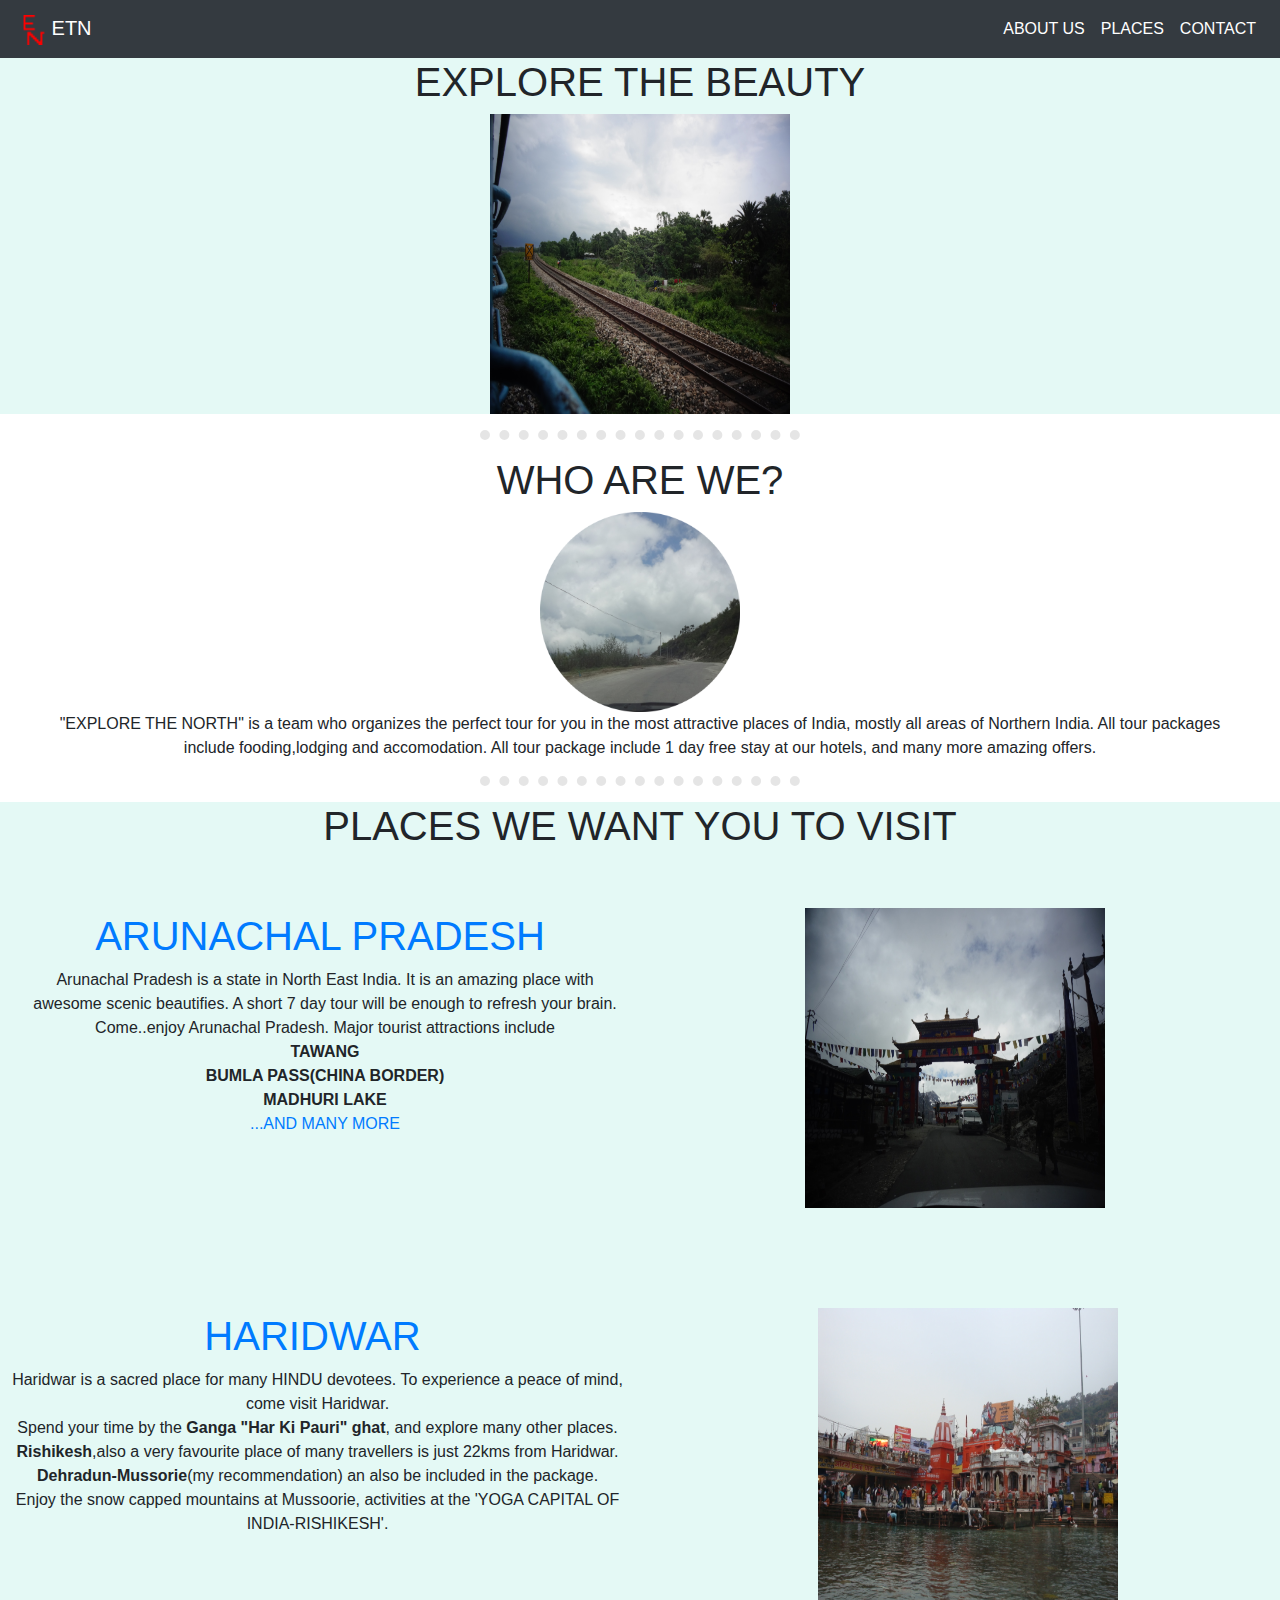
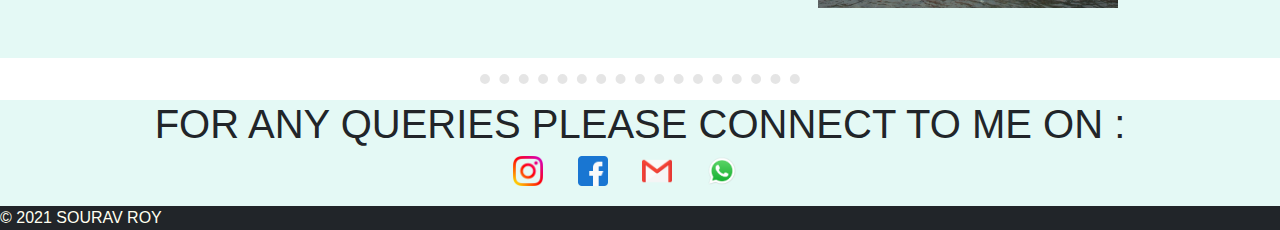
<file: index.html>
<!DOCTYPE html>
<html lang="en">
<head>
    <meta charset="UTF-8">
    <meta http-equiv="X-UA-Compatible" content="IE=edge">
    <meta name="viewport" content="width=device-width, initial-scale=1.0 maximum-scale=1.0 user-scalable=no">
    <title>Explore the North</title>
    <link rel="stylesheet" href="CSS/styles.css">
    <link rel="stylesheet" href="https://maxcdn.bootstrapcdn.com/bootstrap/4.0.0/css/bootstrap.min.css" integrity="sha384-Gn5384xqQ1aoWXA+058RXPxPg6fy4IWvTNh0E263XmFcJlSAwiGgFAW/dAiS6JXm" crossorigin="anonymous">
    <link rel="icon" href="logo.ico">
    <script src="https://code.jquery.com/jquery-3.2.1.slim.min.js" integrity="sha384-KJ3o2DKtIkvYIK3UENzmM7KCkRr/rE9/Qpg6aAZGJwFDMVNA/GpGFF93hXpG5KkN" crossorigin="anonymous"></script>
<script src="https://cdnjs.cloudflare.com/ajax/libs/popper.js/1.12.9/umd/popper.min.js" integrity="sha384-ApNbgh9B+Y1QKtv3Rn7W3mgPxhU9K/ScQsAP7hUibX39j7fakFPskvXusvfa0b4Q" crossorigin="anonymous"></script>
<script src="https://maxcdn.bootstrapcdn.com/bootstrap/4.0.0/js/bootstrap.min.js" integrity="sha384-JZR6Spejh4U02d8jOt6vLEHfe/JQGiRRSQQxSfFWpi1MquVdAyjUar5+76PVCmYl" crossorigin="anonymous"></script>
</head>
<body>
<div class="container-fluid" style="padding-right: 0px; padding-left: 0px;">
    <nav class="navbar navbar-expand-lg navbar-dark bg-dark">
        
        <a class="navbar-brand" href="#about us"><img class="brand-logo" src="logo.ico">  ETN  </a>
        <button class="navbar-toggler" type="button" data-toggle="collapse" data-target="#navbarSupportedContent" aria-controls="navbarSupportedContent" aria-expanded="false" aria-label="Toggle navigation">
            <span class="navbar-toggler-icon"></span>

          </button>
        
          <div class="collapse navbar-collapse" id="navbarSupportedContent">
            <ul class="navbar-nav ml-auto">
                
                <li class="nav-item active">
                    <a class="nav-link" href="#about us">ABOUT US</a>
                </li>
                <li class="nav-item active">
                    <a class="nav-link" href="#places">PLACES</a>
                </li>
                <li class="nav-item active">
                    <a class="nav-link" href="#contact">CONTACT</a>
                </li>
            </ul>
            
          </div>
     </nav>

 <section id="about">

        <h1 class="h1"> EXPLORE THE BEAUTY</h1>
        <div class="div1-div1">
            <img class="div1-img1" src="arunachal 012.JPG">
        </div>
        </section>

    
        <hr class="hr1">
         <section id="about us">
     <div class="div2">
         <h1 class="h1-1">WHO ARE WE?</h1>
         <img class ="div2-img" src="who_are_we.png">
         <p class="div2-p">"EXPLORE THE NORTH" is a team who organizes the perfect tour for you in the most attractive places of India, mostly all areas of Northern India. All tour packages include fooding,lodging and accomodation. All tour package include 1 day free stay at our hotels, and many more amazing offers.</p>
     </div>
    </section>
     
    
    <hr class="hr2">

    <section id="places">
        <h1 style="text-align: center;">PLACES WE WANT YOU TO VISIT</h1>
        <div class="row" style="margin-right: 0px;margin-left: 0px;">
            <div class="col-lg-6">
                <a class="ARU" href="arunachal.html">
                    <h1>ARUNACHAL PRADESH</h1>
                </a>
                <p class="places-p">
                Arunachal Pradesh is a state in North East India. It is an amazing place with awesome scenic beautifies. A short 7 day tour will be enough to refresh your brain. Come..enjoy Arunachal Pradesh.
                Major tourist attractions include<br>
                <b>TAWANG</b><br>
                <b>BUMLA PASS(CHINA BORDER)</b><br>
                <b>MADHURI LAKE</b><br>
                <a href="arunachal.html">...AND MANY MORE</a>
                </p>
                    
                    
            </div>
            <div class="col-lg-6">
                <a href="arunachal.html">
                    <img class="place1" src="arunachal 065.JPG">
                </a>
            </div>

        </div>

        <div class="row">
            <div class="col-lg-6">
                <a class="ARU" href="hari.html">
                    <h1>HARIDWAR</h1>
                </a>
                <p class="index-p">
                    Haridwar is a sacred place for many HINDU devotees. To experience a peace of mind, come visit Haridwar. 
                    <br>Spend your time by the <b>Ganga "Har Ki Pauri" ghat</b>, and explore many other places. <b>Rishikesh</b>,also a very favourite place of many travellers is just 22kms from Haridwar.
                    <b>Dehradun-Mussorie</b>(my recommendation) an also be included in the package.
                    <br>Enjoy the snow capped mountains at Mussoorie, activities at the 'YOGA CAPITAL OF INDIA-RISHIKESH'.
                </p>
                
                    
            </div>

            <div class="col-lg-6">
                <a href="hari.html">
                    <img class="place2" src="harid3.JPG">
                </a>
            </div>
            
           

        </div>



     </section>
     <hr class="hr2">

     <section id="contact">
         <h1 style="text-align: center;"> FOR ANY QUERIES PLEASE CONNECT TO ME ON  : <BR>
          
        </h1>
        <a href="https://www.instagram.com/souravroy2903/?hl=en"><img src="insta.png" class="icons" alt="INSTAGRAM"></a>
        <a href="https://www.facebook.com/profile.php?id=100004252692814"><img src="facebook.png" class="icons" alt="FACEBOOK"></a>
        <a href="mailto:souravroy382@gmail.com"><img src="MAIL.png" class="icons" alt="GMAIL"></a>
        <a href="https://wa.me/919674240180"><img src="WhatsApp.png" class="icons" alt="WhatsApp"></a>
        <p style="text-align: left;background-color: #212529;color: ivory;margin-bottom: 0px;margin-top: 20px;">© 2021 SOURAV ROY</p>
     </section>
     </div>
</body>
</file>
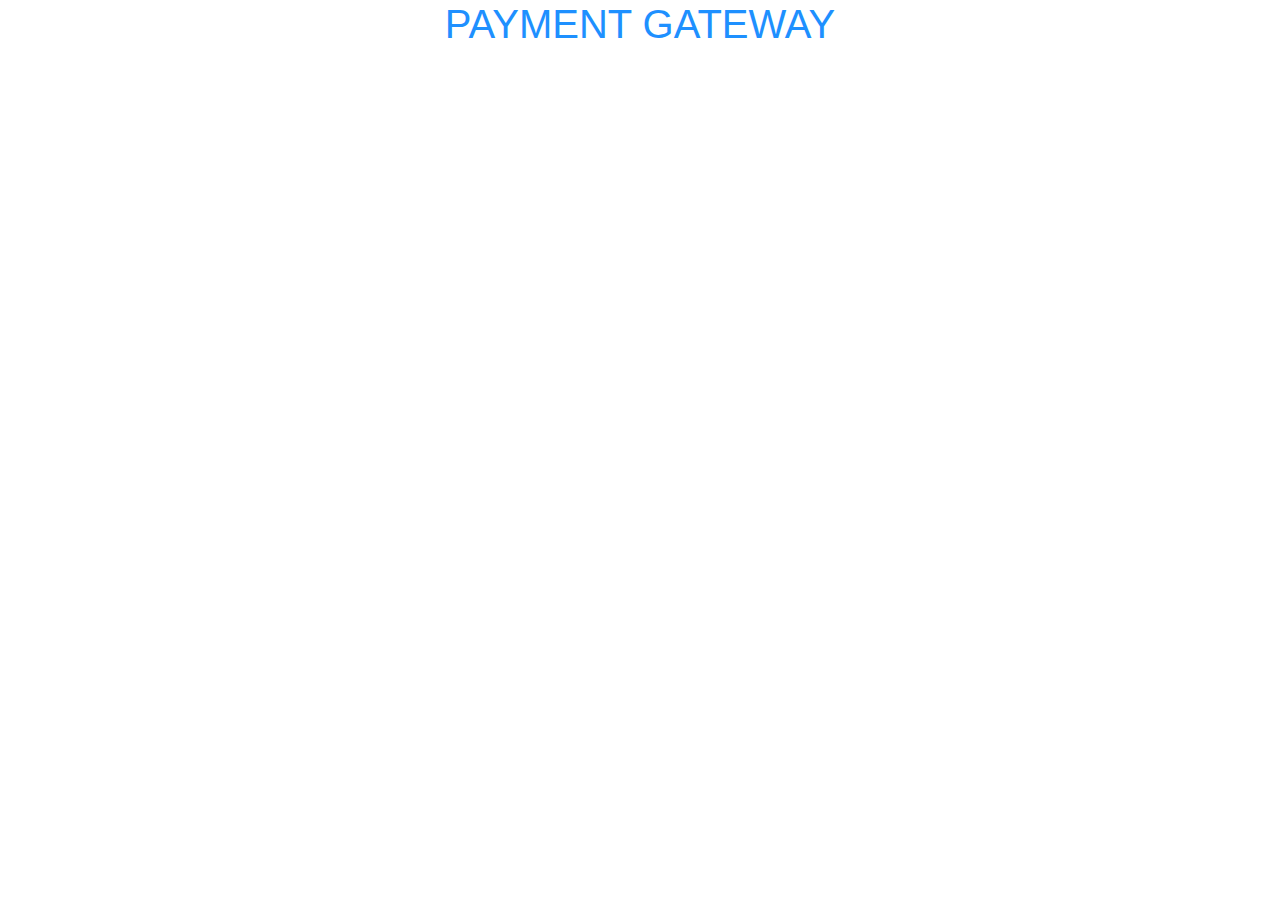
<file: gateway.html>
<!DOCTYPE html>
<html lang="en">
<head>
    <meta charset="UTF-8">
    <meta http-equiv="X-UA-Compatible" content="IE=edge">
    <meta name="viewport" content="width=device-width, initial-scale=1.0 maximum-scale-1.0 user-scalable=no">
    <link rel="icon" href="logo.ico">

    <title>payment gateway</title>
    <link rel="stylesheet" href="CSS/styles.css">
    <link rel="stylesheet" href="https://maxcdn.bootstrapcdn.com/bootstrap/4.0.0/css/bootstrap.min.css" integrity="sha384-Gn5384xqQ1aoWXA+058RXPxPg6fy4IWvTNh0E263XmFcJlSAwiGgFAW/dAiS6JXm" crossorigin="anonymous">
    <link rel="icon" href="logo.ico">
    <script src="https://code.jquery.com/jquery-3.2.1.slim.min.js" integrity="sha384-KJ3o2DKtIkvYIK3UENzmM7KCkRr/rE9/Qpg6aAZGJwFDMVNA/GpGFF93hXpG5KkN" crossorigin="anonymous"></script>
<script src="https://cdnjs.cloudflare.com/ajax/libs/popper.js/1.12.9/umd/popper.min.js" integrity="sha384-ApNbgh9B+Y1QKtv3Rn7W3mgPxhU9K/ScQsAP7hUibX39j7fakFPskvXusvfa0b4Q" crossorigin="anonymous"></script>
<script src="https://maxcdn.bootstrapcdn.com/bootstrap/4.0.0/js/bootstrap.min.js" integrity="sha384-JZR6Spejh4U02d8jOt6vLEHfe/JQGiRRSQQxSfFWpi1MquVdAyjUar5+76PVCmYl" crossorigin="anonymous"></script>
</head>
<body>
<h1 class="PAY">PAYMENT GATEWAY</h1> 

</body>
</html>
</file>
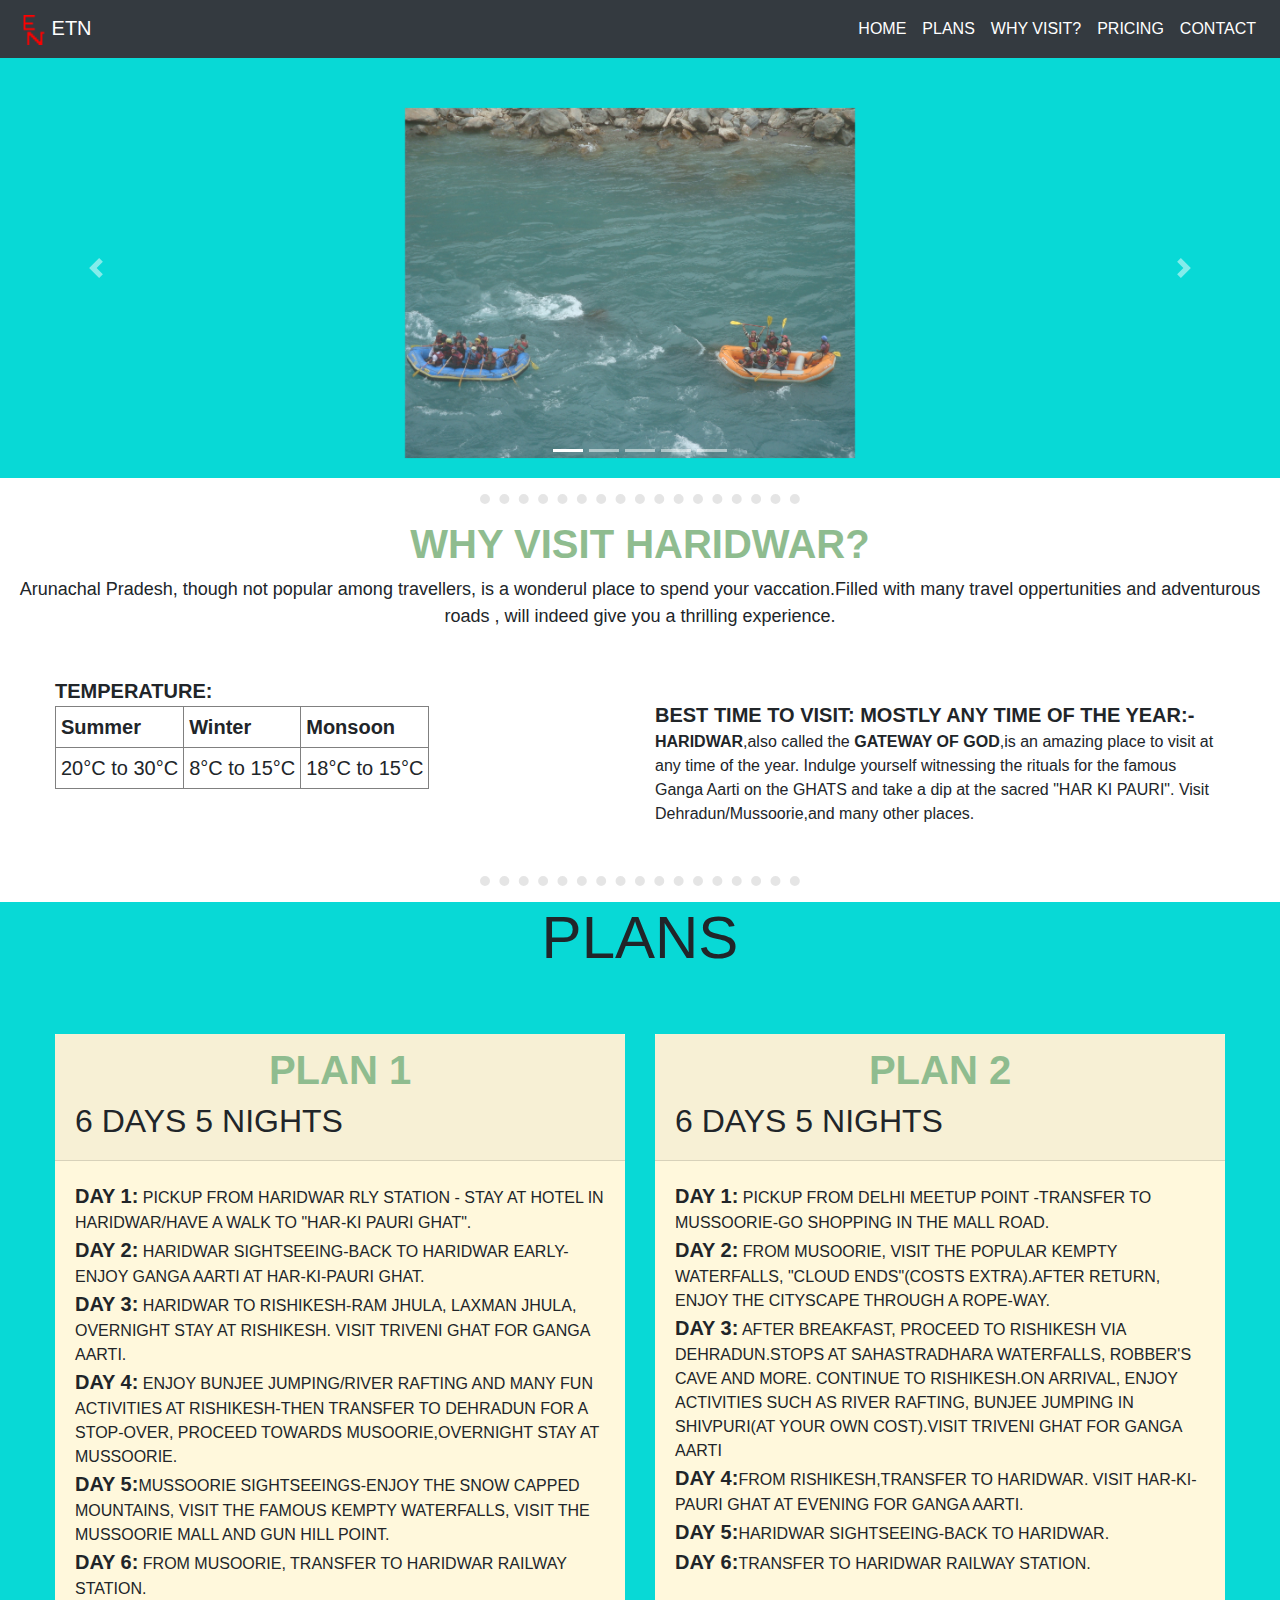
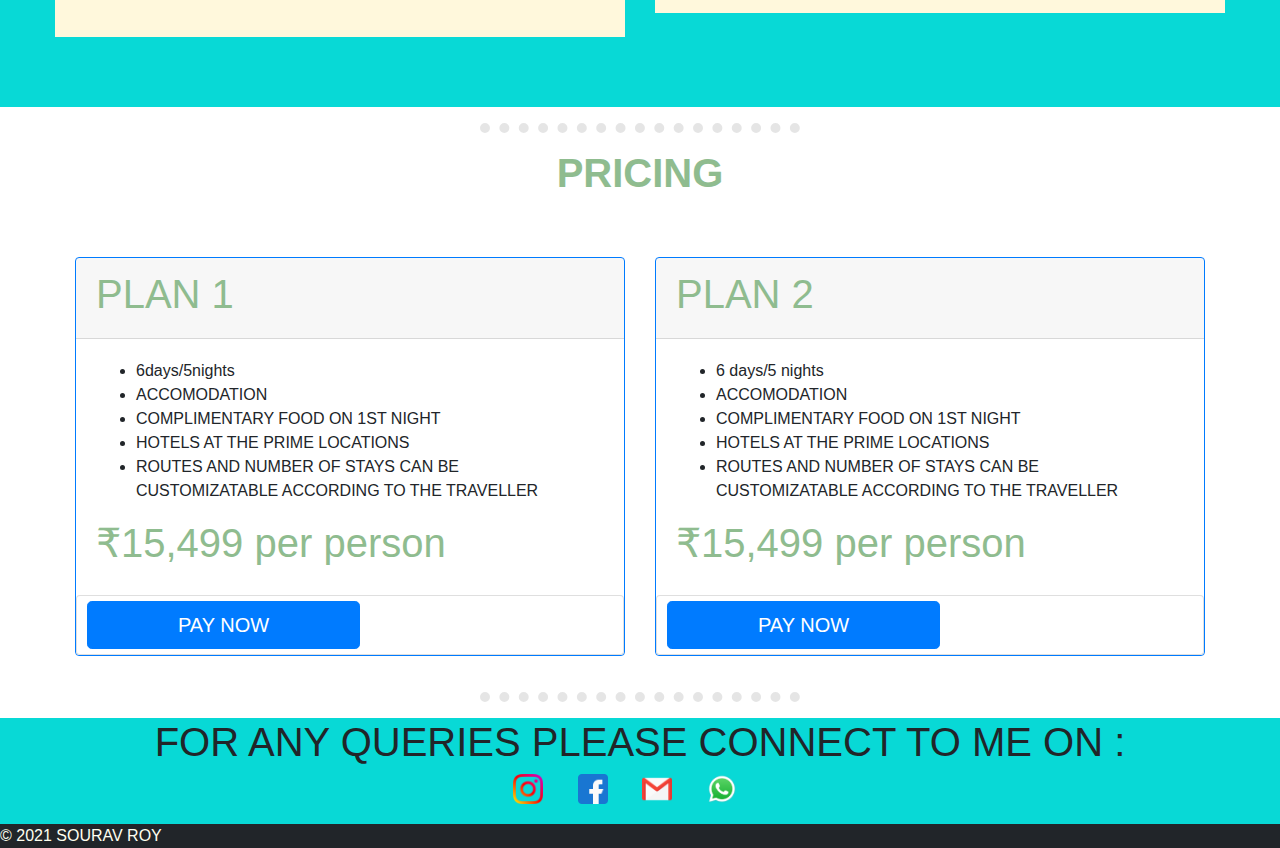
<file: hari.html>
<!DOCTYPE html>
<html lang="en">
<head>
    <meta charset="UTF-8">
    <meta http-equiv="X-UA-Compatible" content="IE=edge">
    <meta name="viewport" content="width=device-width, initial-scale=1.0 maximum-scale=1.0 user-scalable=no">
    <title>HARIDWAR</title>
    <link rel="stylesheet" href="CSS/styles.css">
    <link rel="stylesheet" href="https://maxcdn.bootstrapcdn.com/bootstrap/4.0.0/css/bootstrap.min.css" integrity="sha384-Gn5384xqQ1aoWXA+058RXPxPg6fy4IWvTNh0E263XmFcJlSAwiGgFAW/dAiS6JXm" crossorigin="anonymous">
    <link rel="icon" href="logo.ico">
    <script src="https://code.jquery.com/jquery-3.2.1.slim.min.js" integrity="sha384-KJ3o2DKtIkvYIK3UENzmM7KCkRr/rE9/Qpg6aAZGJwFDMVNA/GpGFF93hXpG5KkN" crossorigin="anonymous"></script>
<script src="https://cdnjs.cloudflare.com/ajax/libs/popper.js/1.12.9/umd/popper.min.js" integrity="sha384-ApNbgh9B+Y1QKtv3Rn7W3mgPxhU9K/ScQsAP7hUibX39j7fakFPskvXusvfa0b4Q" crossorigin="anonymous"></script>
<script src="https://maxcdn.bootstrapcdn.com/bootstrap/4.0.0/js/bootstrap.min.js" integrity="sha384-JZR6Spejh4U02d8jOt6vLEHfe/JQGiRRSQQxSfFWpi1MquVdAyjUar5+76PVCmYl" crossorigin="anonymous"></script>
</head>
<body>
    <nav class= "navbar navbar-expand-lg navbar-dark bg-dark" >
      <a class="navbar-brand" href="#about us"><img class="brand-logo" src="logo.ico">  ETN  </a>
        <button class="navbar-toggler" type="button" data-toggle="collapse" data-target="#navbarSupportedContent" aria-controls="navbarSupportedContent" aria-expanded="false" aria-label="Toggle navigation">
           <span class="navbar-toggler-icon"></span>
         </button>
           
       <div class="collapse navbar-collapse" id="navbarSupportedContent">
           <ul class ="navbar-nav ml-auto">
               <li class="nav-item active">
                   <a class="nav-link" href="index.html">HOME</a>
               </li> 
               <li class="nav-item active">
                <a class="nav-link" href="#plans">PLANS</a>
            </li>  
            <li class="nav-item active">
              <a class="nav-link" href="#why">WHY VISIT?</a>
            </li>  
            <li class="nav-item active">
              <a class="nav-link" href="#price">PRICING</a>
            </li>
            
            <li class="nav-item active">
              <a class="nav-link" href="#contact1">CONTACT</a>
            </li>
            </ul>
       
       </div>

       
    </nav>

    <div id="carouselExampleIndicators" class="carousel slide" data-ride="carousel" >
        <ol class="carousel-indicators">
          <li data-target="#carouselExampleIndicators" data-slide-to="0" class="active"></li>
          <li data-target="#carouselExampleIndicators" data-slide-to="1"></li>
          <li data-target="#carouselExampleIndicators" data-slide-to="2"></li>
          <li data-target="#carouselExampleIndicators" data-slide-to="3"></li>
          <li data-target="#carouselExampleIndicators" data-slide-to="4"></li>
        </ol>

      <section id="slideshow" >
        <div id="carouselExampleIndicators" class="carousel slide" data-ride="carousel">
            
            <div class="carousel-inner">
              <div class="carousel-item active">
                <img class=slide-imgs src="harid1.JPG" alt="First slide">
              </div>
              <div class="carousel-item">
                <img class=slide-imgs src="harid2.JPG" alt="Second slide">
              </div>
              <div class="carousel-item">
                <img class=slide-imgs src="harid3.JPG" alt="Third slide">
              </div>
              <div class="carousel-item">
                <img class=slide-imgs src="harid4.JPG" alt="Second slide">
              </div>
              <div class="carousel-item">
                <img class=slide-imgs src="harid5.JPG" alt="Third slide">
              </div>
            </div>
            <a class="carousel-control-prev" href="#carouselExampleIndicators" role="button" data-slide="prev">
              <span class="carousel-control-prev-icon" aria-hidden="true"></span>
              <span class="sr-only">Previous</span>
            </a>
            <a class="carousel-control-next" href="#carouselExampleIndicators" role="button" data-slide="next">
              <span class="carousel-control-next-icon" aria-hidden="true"></span>
              <span class="sr-only">Next</span>
            </a>
          </div>
        </div>

    </section>


        <hr class="hr2">
        <section id="why">
          <h1 class="opts">WHY VISIT HARIDWAR?</h1>
          <P class="intro">Arunachal Pradesh, though not popular among travellers, is a wonderul place to spend your vaccation.Filled with many travel oppertunities and adventurous roads , will indeed give you a thrilling experience. </P>
          <div class="row" style="margin-right: 40px;margin-left: 40px;margin-bottom: 30px;">
        
              <div class="col-lg-6" style="font-size: 20px;">
               
                <b>TEMPERATURE: </b>     <BR>

                  <table border="1" cellpadding = "5" cellspacing = "5">
                    <tr>
                      <th>Summer</th>
                      <th>Winter</th> 
                      <th>Monsoon</th>
                    </tr>
                    <tr>
                      
                      <td>20°C to 30°C</td>
                      <td>8°C to 15°C</td>
                      <td>18°C to 15°C</td>
                    </tr>
                    
                  </table>   

              </div>
            <div class="col-lg-6">
            <br><b style="font-size: 20px;">BEST TIME TO VISIT: MOSTLY ANY TIME OF THE YEAR:-</b><br>
            <b>HARIDWAR</b>,also called the <b>GATEWAY OF GOD</b>,is an amazing place to visit at any time of the year. 
            Indulge yourself witnessing the rituals for the famous Ganga Aarti on the GHATS and 
            take a dip at the sacred "HAR KI PAURI". Visit Dehradun/Mussoorie,and many other places.
            </div>
          </div>

        </section>

        <hr class="hr2">
    <section id="plans">
      <h1 class="plans-h1">PLANS</h1>
     <div class="row"style="margin-left: 40px; margin-top: 30px; margin-right: 40px;" >
      <div class="col-lg-6">
        <div class="card-border-primary">
           <div class="card-header" >
            <h1 class="opts">PLAN 1</h1>
             <H2 class="day-cnt">6 DAYS 5 NIGHTS</H2>
         </div>
        <div class="card-body">
        <P><b style="font-size: 20px;">DAY 1:</b> PICKUP FROM HARIDWAR RLY STATION - STAY AT HOTEL IN HARIDWAR/HAVE A WALK TO "HAR-KI PAURI GHAT".
        <br><b style="font-size: 20px;">DAY 2:</b> HARIDWAR SIGHTSEEING-BACK TO HARIDWAR EARLY-ENJOY GANGA AARTI AT HAR-KI-PAURI GHAT.
        <br><b style="font-size: 20px;">DAY 3:</b> HARIDWAR TO RISHIKESH-RAM JHULA, LAXMAN JHULA, OVERNIGHT STAY AT RISHIKESH. VISIT TRIVENI GHAT FOR GANGA AARTI.
        <br><b style="font-size: 20px;">DAY 4:</b> ENJOY BUNJEE JUMPING/RIVER RAFTING AND MANY FUN ACTIVITIES AT RISHIKESH-THEN TRANSFER TO DEHRADUN FOR A STOP-OVER, PROCEED TOWARDS MUSOORIE,OVERNIGHT STAY AT MUSSOORIE.
        <br><b style="font-size: 20px;">DAY 5:</b>MUSSOORIE SIGHTSEEINGS-ENJOY  THE SNOW CAPPED MOUNTAINS, VISIT THE FAMOUS KEMPTY WATERFALLS, VISIT THE MUSSOORIE MALL AND GUN HILL POINT.
        <br><b style="font-size: 20px;">DAY 6:</b> FROM MUSOORIE, TRANSFER TO HARIDWAR RAILWAY STATION.
        
        </div>
       </div>
       </div>
       <div class="col-lg-6">
        <div class="card-border-primary">
           <div class="card-header" >
            <h1 class="opts">PLAN 2</h1>
             <H2 class="day-cnt">6 DAYS 5 NIGHTS</H2>
         </div>
        <div class="card-body">
        <P><b style="font-size: 20px;">DAY 1:</b> PICKUP FROM DELHI MEETUP POINT -TRANSFER TO MUSSOORIE-GO SHOPPING IN THE MALL ROAD.
        <br><b style="font-size: 20px;">DAY 2:</b> FROM MUSOORIE, VISIT THE POPULAR KEMPTY WATERFALLS, "CLOUD ENDS"(COSTS EXTRA).AFTER RETURN, ENJOY THE CITYSCAPE THROUGH A ROPE-WAY.
        <br><b style="font-size: 20px;">DAY 3:</b> AFTER BREAKFAST, PROCEED TO RISHIKESH VIA DEHRADUN.STOPS AT SAHASTRADHARA WATERFALLS, ROBBER'S CAVE AND MORE.
        CONTINUE TO RISHIKESH.ON ARRIVAL, ENJOY ACTIVITIES SUCH AS RIVER RAFTING, BUNJEE JUMPING IN SHIVPURI(AT YOUR OWN COST).VISIT TRIVENI GHAT FOR GANGA AARTI
        <br><b style="font-size: 20px;">DAY 4:</b>FROM RISHIKESH,TRANSFER TO HARIDWAR. VISIT HAR-KI-PAURI GHAT AT EVENING FOR GANGA AARTI.
        <br><b style="font-size: 20px;">DAY 5:</b>HARIDWAR SIGHTSEEING-BACK TO HARIDWAR.
        <br><b style="font-size: 20px;">DAY 6:</b>TRANSFER TO HARIDWAR RAILWAY STATION.
        
        </div>
       </div>
       </div>

     

    </section>
    <HR class="hr2">
      <section id="price">
        <h1 class="opts">PRICING</h1>
        <div class ="row" style="margin-left: 60px; margin-top: 30px; margin-right: 60px;">
          <div class="col-lg-6" >
            <!-- <div class="card"> -->
              <div class="card border-primary">

              <div class="card-header">
                <h1 class="header-text">PLAN 1</h1>
              </div>
            

              <div class="card-body">
                <ul>
                  <li>6days/5nights</li>
                  <li>ACCOMODATION</li>
                 <li>COMPLIMENTARY FOOD ON 1ST NIGHT</li>
                 <li>HOTELS AT THE PRIME LOCATIONS</li>
                 <LI>ROUTES AND NUMBER OF STAYS CAN BE CUSTOMIZATABLE ACCORDING TO THE TRAVELLER</LI>
                </ul>
                <h1 class="header-text">₹15,499 per person</h1>
                
              </div>

             <div class="card footer">
               <a class="btn btn-lg btn-block btn-primary" role="button" href="gateway.html" style="width: 50%; margin:5px 10px;">PAY NOW</a>
              </div>
            </div>
          </div>

          <div class="col-lg-6">
            <div class="card border-primary">

              <div class="card-header">
                <h1 class="header-text">PLAN 2</h1>
              </div>
            

              <div class="card-body">
                <ul>
                  <li>6 days/5 nights</li>
                  <li>ACCOMODATION</li>
                 <li>COMPLIMENTARY FOOD ON 1ST NIGHT</li>
                 <li>HOTELS AT THE PRIME LOCATIONS</li>
                 <LI>ROUTES AND NUMBER OF STAYS CAN BE CUSTOMIZATABLE ACCORDING TO THE TRAVELLER</LI>
                </ul>
                <h1 class="header-text">₹15,499 per person</h1>
                
              </div>

             <div class="card footer">
              <a class="btn btn-lg btn-block btn-primary" role="button" href="gateway.html" style="width: 50%; margin:5px 10px;">PAY NOW</a>
              </div>
            </div>
          </div>
      </section>
      <hr class="hr2">
      <section id="contact1">
        <h1 style="text-align: center;"> FOR ANY QUERIES PLEASE CONNECT TO ME ON  : <BR>
         
       </h1>
       <a href="https://www.instagram.com/souravroy2903/?hl=en"><img src="insta.png" class="icons" alt="INSTAGRAM"></a>
       <a href="https://www.facebook.com/profile.php?id=100004252692814"><img src="facebook.png" class="icons" alt="FACEBOOK"></a>
       <a href="mailto:souravroy382@gmail.com"><img src="MAIL.png" class="icons" alt="GMAIL"></a>
       <a href="https://wa.me/919674240180"><img src="WhatsApp.png" class="icons" alt="WhatsApp"></a>
       <p style="text-align: left;background-color: #212529;color: ivory;margin-bottom: 0px;margin-top: 20px;">© 2021 SOURAV ROY</p>
    </section>
</body>
</html>
</file>
<file: CSS/styles.css>
html{
        scroll-behavior: smooth;
    }

    .brand-logo{
        height: 30px; width: 30px;
    }
.container-fluid {
    width: 100%;
    padding-right: 0px;
    padding-left: 0px;
    margin-right: auto;
    margin-left: auto;
}

    .intro{
        text-align: center; font-size: 18PX;
    }
.h1{
    position: relative;
    text-align: center;
    
}
.h1-1{
    text-align: center;
}
.div1-div1{
    text-align: center;
}
.div1-img1 {
    position: relative;
    width:300px;
    height: 300px;
   
}

  .div2{
    text-align: center;
}
.div2-img{
    width:200px;
    height: 200px;
}

.div2-p{
    text-align: center;
    margin-left: 50px;
    margin-right: 50px;
}
.hr1,.hr2,.hr3{
    color:black;
    border-width: 10px;
    border-style: none;
    border-top-style: dotted;
    width: 25%;
}
.place1{
     /* position: relative; */
     position: relative;
     width:300px;
     height: 300px;
     
   
     margin-top: 20px;;
     
    margin-right: 10px;

     margin-bottom: 30px;
     
    
}
.place2{
   
    position: relative;
    width:300px;
    height: 300px;
    
    
    margin-top: 20px;;
    
    margin-bottom: 30px;
    
    
}

.index-p{
    text-align: center;
    margin-left: 10px;
}
.ARU{
  border-left-width: 10px;
  margin-left: 50px;
  TEXT-ALIGN: center;

}
.ARU:hover{
    color:cadetblue
}

.aru-p{
    margin-left: 10px;
    text-align: center;
}
 .hari{
     margin-top: 40px;
 }
 .place1:hover{
     opacity: 0.7;
     transition: 0.5s;
     
 }
.place2:hover{
    opacity: 0.7;
    transition: 0.5s;
}


.col-lg-6{
    margin-left: 40px;
    margin-right: 30px;
       margin: auto;

}
#about{
    background-color: #E4F9F5;
}
#contact{
    text-align: center;
    background-color:#E4F9F5; 
}

#places{
    
    background-color: #E4F9F5;
    text-align: center;
}
.places-p{
    text-align: center; margin-left: 10px;
}
.icons{
    HEIGHT:30PX;
    width: 30PX;
    margin-right: 30px;
    
}
#slideshow{
   
    text-align: center;
    background-color:#08D9D6;
}

#plans{
    background-color:#08D9D6; 
    padding-bottom: 50px;
}
#contact1{
    text-align: center;
    background-color:#08D9D6; 
}
.plans-h1{
   text-align: center; 
   font-size:60px ;
}
.slide-imgs{

    height: 350px;
    width:450px;
    margin-top: 50px;
    margin-bottom: 20PX;
    margin-right: 20px;
}


.col-lg-6{
    margin-top: 30px; 
    margin-bottom: 20px;
}

.card-border-primary{
    border-width: thick; background-color: cornsilk;
}
.opts{
    color: darkseagreen;
    font-weight: bolder;
    text-align: center;
}
.header-text{
    color: darkseagreen;
    text-align: left;
}
.PAY{
    color: dodgerblue;
    font-family: 'Segoe UI', Tahoma, Geneva, Verdana, sans-serif;
    text-align: center;
}
</file>
